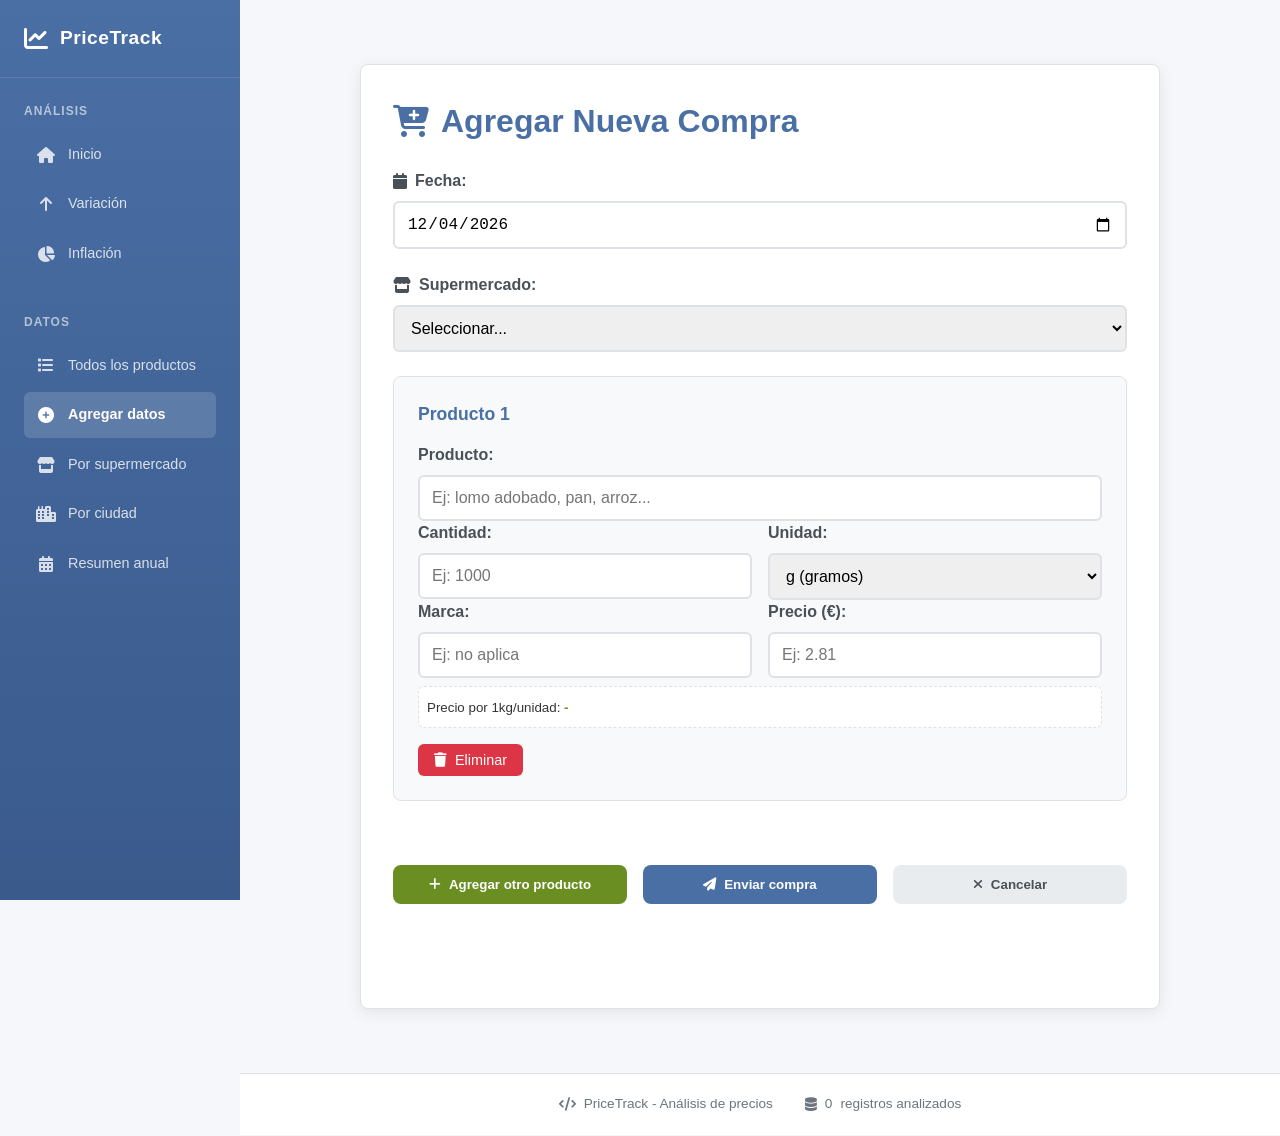
<file: agregar.html>
<!DOCTYPE html>
<html lang="es">
<head>
    <meta charset="UTF-8">
    <meta name="viewport" content="width=device-width, initial-scale=1.0">
    <title>Agregar Compra - Análisis de Precios</title>
    <link rel="stylesheet" href="style.css">
    <link rel="stylesheet" href="https://cdnjs.cloudflare.com/ajax/libs/font-awesome/6.4.0/css/all.min.css">
</head>
<body>
    <!-- Navegación lateral -->
    <nav class="sidebar" id="sidebar">
        <div class="logo">
            <i class="fas fa-chart-line"></i>
            <span>PriceTrack</span>
        </div>
        
        <div class="nav-section">
            <h3>ANÁLISIS</h3>
            <a href="index.html" class="nav-link">
                <i class="fas fa-home"></i>
                <span>Inicio</span>
            </a>
            <a href="index.html" class="nav-link" data-action="variation-analysis">
                <i class="fas fa-arrow-up"></i>
                <span>Variación</span>
            </a>
            <a href="index.html" class="nav-link" data-action="inflation-analysis">
                <i class="fas fa-chart-pie"></i>
                <span>Inflación</span>
            </a>
        </div>
        
        <div class="nav-section">
            <h3>DATOS</h3>
            <a href="index.html" class="nav-link" data-action="all-products">
                <i class="fas fa-list"></i>
                <span>Todos los productos</span>
            </a>
            <a href="agregar.html" class="nav-link active">
                <i class="fas fa-plus-circle"></i>
                <span>Agregar datos</span>
            </a>
            <a href="index.html" class="nav-link" data-action="by-supermarket">
                <i class="fas fa-store"></i>
                <span>Por supermercado</span>
            </a>
            <a href="index.html" class="nav-link" data-action="by-city">
                <i class="fas fa-city"></i>
                <span>Por ciudad</span>
            </a>
            <a href="index.html" class="nav-link" data-action="by-date">
                <i class="fas fa-calendar-alt"></i>
                <span>Resumen anual</span>
            </a>
        </div>
    </nav>

    <!-- Contenido principal -->
    <main class="main-content" id="main-content">
        <div class="container">
            <h1><i class="fas fa-cart-plus"></i> Agregar Nueva Compra</h1>
            
            <form id="compra-form">
                <!-- Fecha -->
                <div class="form-group">
                    <label for="fecha"><i class="fas fa-calendar"></i> Fecha:</label>
                    <input type="date" id="fecha" required>
                </div>
                
                <!-- Supermercado -->
                <div class="form-group">
                    <label for="supermercado"><i class="fas fa-store"></i> Supermercado:</label>
                    <select id="supermercado" required>
                        <option value="">Seleccionar...</option>
                    </select>
                    <input type="text" id="nuevo-super" placeholder="Otro supermercado..." style="display: none;">
                </div>
                
                <!-- Productos dinámicos -->
                <div id="productos-container">
                    <div class="producto-item">
                        <h3>Producto 1</h3>
                        
                        <!-- Nombre del producto -->
                        <div class="form-group">
                            <label for="producto-1">Producto:</label>
                            <input type="text" id="producto-1" class="producto-input" 
                                   placeholder="Ej: lomo adobado, pan, arroz...">
                            <div class="sugerencias" id="sugerencias-1"></div>
                        </div>
                        
                        <!-- Cantidad y unidad -->
                        <div class="form-row">
                            <div class="form-group">
                                <label for="cantidad-1">Cantidad:</label>
                                <input type="number" id="cantidad-1" step="0.01" placeholder="Ej: 1000">
                            </div>
                            <div class="form-group">
                                <label for="unidad-1">Unidad:</label>
                                <select id="unidad-1">
                                    <option value="g">g (gramos)</option>
                                    <option value="ud">ud (unidades)</option>
                                </select>
                            </div>
                        </div>
                        
                        <!-- Marca y precio -->
                        <div class="form-row">
                            <div class="form-group">
                                <label for="marca-1">Marca:</label>
                                <input type="text" id="marca-1" placeholder="Ej: no aplica">
                            </div>
                            <div class="form-group">
                                <label for="precio-1">Precio (€):</label>
                                <input type="number" id="precio-1" step="0.01" placeholder="Ej: 2.81">
                            </div>
                        </div>
                        
                        <!-- Precio calculado -->
                        <div class="precio-calculado" id="precio-calc-1">
                            <small>Precio por 1kg/unidad: <span>-</span></small>
                        </div>
                        
                        <button type="button" class="btn-eliminar" onclick="eliminarProducto(this)">
                            <i class="fas fa-trash"></i> Eliminar
                        </button>
                    </div>
                </div>
                
                <!-- Botones -->
                <div class="form-buttons">
                    <button type="button" class="btn-secondary" onclick="agregarProducto()">
                        <i class="fas fa-plus"></i> Agregar otro producto
                    </button>
                    
                    <button type="submit" class="btn-primary">
                        <i class="fas fa-paper-plane"></i> Enviar compra
                    </button>
                    
                    <button type="button" class="btn-cancel" onclick="window.location.href='index.html'">
                        <i class="fas fa-times"></i> Cancelar
                    </button>
                </div>
                
                <!-- Mensajes -->
                <div id="mensaje" class="mensaje"></div>
            </form>
        </div>
    </main>

    <!-- Footer simplificado -->
    <footer class="footer">
        <div class="footer-content">
            <p><i class="fas fa-code"></i> PriceTrack - Análisis de precios</p>
            <p><i class="fas fa-database"></i> <span id="footer-total-data">0</span> registros analizados</p>
        </div>
    </footer>
    
    <script src="agregar.js"></script>
</body>
</html>
</file>
<file: style.css>
/* ============================================
   RESET Y VARIABLES GLOBALES
   ============================================ */
* {
    margin: 0;
    padding: 0;
    box-sizing: border-box;
}

:root {
    --primary-color: #4a6fa5;
    --secondary-color: #6b8e23;
    --accent-color: #8b4513;
    --light-color: #f8f9fa;
    --medium-color: #e9ecef;
    --dark-color: #495057;
    --text-color: #333;
    --text-light: #6c757d;
    --border-color: #dee2e6;
    --shadow: 0 2px 8px rgba(0, 0, 0, 0.05);
    --shadow-lg: 0 4px 16px rgba(0, 0, 0, 0.08);
    --border-radius: 8px;
    --border-radius-sm: 6px;
    --transition: all 0.2s ease;
}

body {
    font-family: -apple-system, BlinkMacSystemFont, 'Segoe UI', Roboto, 'Helvetica Neue', Arial, sans-serif;
    background-color: #f5f7fa;
    color: var(--text-color);
    line-height: 1.5;
    -webkit-font-smoothing: antialiased;
    -moz-osx-font-smoothing: grayscale;
    min-height: 100vh;
    overflow-x: hidden;
}

/* ============================================
   BARRA LATERAL
   ============================================ */
.sidebar {
    width: 240px;
    background: linear-gradient(180deg, var(--primary-color) 0%, #3a5a8c 100%);
    color: white;
    display: flex;
    flex-direction: column;
    padding: 1.5rem 0;
    flex-shrink: 0;
    position: fixed;
    height: 100vh;
    overflow-y: auto;
    z-index: 999;
    left: 0;
    top: 0;
}

.logo {
    display: flex;
    align-items: center;
    gap: 0.75rem;
    padding: 0 1.5rem 1.5rem;
    border-bottom: 1px solid rgba(255, 255, 255, 0.1);
    margin-bottom: 1.5rem;
    position: relative;
}

.logo i {
    font-size: 1.5rem;
    color: white;
}

.logo span {
    font-size: 1.2rem;
    font-weight: 600;
    letter-spacing: 0.5px;
    flex: 1;
}

.nav-section {
    padding: 0 1.5rem;
    margin-bottom: 2rem;
}

.nav-section h3 {
    font-size: 0.75rem;
    text-transform: uppercase;
    letter-spacing: 1px;
    color: rgba(255, 255, 255, 0.6);
    margin-bottom: 0.75rem;
    font-weight: 600;
}

.nav-link {
    display: flex;
    align-items: center;
    gap: 0.75rem;
    padding: 0.75rem;
    color: rgba(255, 255, 255, 0.8);
    text-decoration: none;
    border-radius: var(--border-radius-sm);
    margin-bottom: 0.25rem;
    transition: var(--transition);
    font-weight: 500;
}

.nav-link:hover {
    background: rgba(255, 255, 255, 0.1);
    color: white;
    transform: translateX(3px);
}

.nav-link.active {
    background: rgba(255, 255, 255, 0.15);
    color: white;
    font-weight: 600;
}

.nav-link i {
    width: 20px;
    text-align: center;
    font-size: 1rem;
}

.nav-link span {
    font-size: 0.9rem;
}

.nav-footer {
    margin-top: auto;
    padding: 1.5rem;
    border-top: 1px solid rgba(255, 255, 255, 0.1);
}

.update-info {
    display: flex;
    align-items: center;
    gap: 0.75rem;
    font-size: 0.85rem;
}

.update-info i {
    color: rgba(255, 255, 255, 0.7);
    font-size: 0.9rem;
}

.update-info div {
    display: flex;
    flex-direction: column;
}

.update-info small {
    font-size: 0.75rem;
    color: rgba(255, 255, 255, 0.6);
}

.update-info span {
    color: white;
    font-weight: 500;
}

/* ============================================
   CONTENIDO PRINCIPAL
   ============================================ */
.main-content {
    flex: 1;
    padding: 2rem;
    overflow-y: auto;
    min-height: 100vh;
    margin-left: 240px;
    transition: margin-left 0.3s ease;
    width: calc(100% - 240px);
    box-sizing: border-box;
}

/* ============================================
   PANTALLAS
   ============================================ */
.screen {
    display: none;
    opacity: 0;
    transform: translateY(10px);
    transition: opacity 0.3s ease, transform 0.3s ease;
    width: 100%;
    max-width: 100%;
    box-sizing: border-box;
}

.screen.active {
    display: block;
    opacity: 1;
    transform: translateY(0);
}

/* ============================================
   HERO / BÚSQUEDA PRINCIPAL
   ============================================ */
.hero-section {
    text-align: center;
    margin-bottom: 2.5rem;
    padding: 2rem;
    background: linear-gradient(135deg, rgba(74, 111, 165, 0.05) 0%, rgba(107, 142, 35, 0.05) 100%);
    border-radius: var(--border-radius);
    max-width: 100%;
    box-sizing: border-box;
}

.hero-section h1 {
    font-size: 2.2rem;
    color: var(--primary-color);
    margin-bottom: 0.5rem;
    font-weight: 600;
}

.subtitle {
    font-size: 1rem;
    color: var(--text-light);
    margin-bottom: 2rem;
    max-width: 600px;
    margin-left: auto;
    margin-right: auto;
}

.search-hero {
    max-width: 700px;
    margin: 0 auto;
}

.search-container {
    position: relative;
    margin-bottom: 1rem;
}

.search-box {
    display: flex;
    gap: 0.75rem;
    margin-bottom: 0.5rem;
}

#product-search {
    flex: 1;
    padding: 1rem 1.25rem;
    border: 2px solid var(--border-color);
    border-radius: var(--border-radius);
    font-size: 1rem;
    transition: var(--transition);
    background: white;
    color: var(--text-color);
    max-width: 100%;
    box-sizing: border-box;
}

#product-search:focus {
    outline: none;
    border-color: var(--primary-color);
    box-shadow: 0 0 0 3px rgba(74, 111, 165, 0.1);
}

.search-button {
    background: var(--primary-color);
    color: white;
    border: none;
    padding: 1rem 1.75rem;
    border-radius: var(--border-radius);
    cursor: pointer;
    transition: var(--transition);
    display: flex;
    align-items: center;
    gap: 0.5rem;
    font-size: 0.95rem;
    font-weight: 600;
    white-space: nowrap;
}

.search-button:hover {
    background: #3a5a8c;
    transform: scale(1.02);
}

/* SUGERENCIAS DE BÚSQUEDA */
.suggestions {
    background: white;
    border: 1px solid var(--border-color);
    border-radius: var(--border-radius-sm);
    max-height: 250px;
    overflow-y: auto;
    box-shadow: var(--shadow-lg);
    position: absolute;
    width: 100%;
    z-index: 100;
    margin-top: 0.2rem;
    display: none;
}

.suggestion-item {
    padding: 0.7rem 1rem;
    border-bottom: 1px solid var(--light-color);
    cursor: pointer;
    transition: var(--transition);
    font-size: 0.9rem;
    text-align: left;
    color: var(--text-color);
    display: flex;
    align-items: center;
    gap: 0.5rem;
}

.suggestion-item:hover {
    background: var(--primary-color);
    color: white;
}

.suggestion-item:last-child {
    border-bottom: none;
}

.suggestion-item i {
    font-size: 0.8rem;
    opacity: 0.7;
}

.suggestion-item:hover i {
    opacity: 1;
}

.search-hint {
    font-size: 0.85rem;
    color: var(--text-light);
    margin-top: 0.5rem;
    display: flex;
    align-items: center;
    justify-content: center;
    gap: 0.4rem;
}

/* ============================================
   BOTONES DE ESTADÍSTICAS
   ============================================ */
.stats-buttons {
    display: grid;
    grid-template-columns: repeat(auto-fit, minmax(240px, 1fr));
    gap: 1.25rem;
    margin-bottom: 2.5rem;
    width: 100%;
    max-width: 100%;
    box-sizing: border-box;
}

.stat-btn {
    background: white;
    border: 1px solid var(--border-color);
    border-radius: var(--border-radius);
    padding: 1.25rem;
    cursor: pointer;
    transition: var(--transition);
    text-align: left;
    display: flex;
    align-items: center;
    gap: 1rem;
    box-shadow: var(--shadow);
    border-left: 4px solid var(--primary-color);
    width: 100%;
    box-sizing: border-box;
}

.stat-btn:hover {
    transform: translateY(-3px);
    box-shadow: var(--shadow-lg);
    border-color: var(--primary-color);
    border-left-color: var(--secondary-color);
}

.stat-btn-icon {
    width: 50px;
    height: 50px;
    border-radius: 50%;
    background: linear-gradient(135deg, rgba(74, 111, 165, 0.1) 0%, rgba(107, 142, 35, 0.1) 100%);
    display: flex;
    align-items: center;
    justify-content: center;
    flex-shrink: 0;
}

.stat-btn-icon i {
    font-size: 1.25rem;
    color: var(--primary-color);
}

.stat-btn-content h3 {
    font-size: 0.85rem;
    color: var(--text-light);
    margin-bottom: 0.25rem;
    font-weight: 600;
    text-transform: uppercase;
    letter-spacing: 0.5px;
}

.stat-btn-content p {
    font-size: 1.4rem;
    font-weight: 700;
    color: var(--primary-color);
    margin-bottom: 0.25rem;
}

.stat-btn-content small {
    font-size: 0.8rem;
    color: var(--text-light);
}

/* ============================================
   ACCIONES RÁPIDAS - MEJORADO
   ============================================ */
.quick-actions {
    margin-bottom: 2.5rem;
    width: 100%;
    max-width: 100%;
    box-sizing: border-box;
}

.quick-actions h2 {
    font-size: 1.25rem;
    color: var(--dark-color);
    margin-bottom: 1.25rem;
    display: flex;
    align-items: center;
    gap: 0.5rem;
}

.actions-grid {
    display: grid;
    grid-template-columns: repeat(auto-fit, minmax(280px, 1fr));
    gap: 1.25rem;
    width: 100%;
    max-width: 100%;
    box-sizing: border-box;
}

.action-card {
    background: white;
    border: 1px solid var(--border-color);
    border-radius: var(--border-radius);
    padding: 1.25rem;
    cursor: pointer;
    transition: var(--transition);
    text-align: left;
    box-shadow: var(--shadow);
    display: flex;
    align-items: center;
    gap: 1rem;
    position: relative;
    width: 100%;
    box-sizing: border-box;
    min-height: 90px;
}

.action-card:hover {
    transform: translateY(-3px);
    box-shadow: var(--shadow-lg);
    border-color: var(--secondary-color);
}

.action-icon {
    width: 50px;
    height: 50px;
    border-radius: 50%;
    display: flex;
    align-items: center;
    justify-content: center;
    flex-shrink: 0;
}

/* Color específico para Agregar Datos */
.action-card[href="agregar.html"] .action-icon {
    background: linear-gradient(135deg, rgba(139, 69, 19, 0.1) 0%, rgba(139, 69, 19, 0.2) 100%);
}

.action-card[href="agregar.html"] .action-icon i {
    color: var(--accent-color);
}

/* Colores para las otras tarjetas */
.action-card:not([href]) .action-icon {
    background: linear-gradient(135deg, rgba(74, 111, 165, 0.1) 0%, rgba(74, 111, 165, 0.2) 100%);
}

.action-card:not([href]) .action-icon i {
    color: var(--primary-color);
}

.action-card[data-action="inflation-analysis"] .action-icon {
    background: linear-gradient(135deg, rgba(107, 142, 35, 0.1) 0%, rgba(107, 142, 35, 0.2) 100%);
}

.action-card[data-action="inflation-analysis"] .action-icon i {
    color: var(--secondary-color);
}

.action-icon i {
    font-size: 1.3rem;
}

.action-content {
    flex: 1;
    min-width: 0;
}

.action-content h4 {
    font-size: 1.1rem;
    font-weight: 600;
    color: var(--dark-color);
    margin-bottom: 0.3rem;
    word-wrap: break-word;
}

.action-content p {
    font-size: 0.85rem;
    color: var(--text-light);
    margin: 0;
    word-wrap: break-word;
    line-height: 1.3;
}

.action-arrow {
    color: var(--text-light);
    font-size: 0.9rem;
    transition: var(--transition);
    flex-shrink: 0;
}

.action-card:hover .action-arrow {
    color: var(--primary-color);
    transform: translateX(3px);
}

/* ============================================
   INFO DE DATOS
   ============================================ */
.data-info {
    background: white;
    padding: 1.5rem;
    border-radius: var(--border-radius);
    border-left: 4px solid var(--primary-color);
    box-shadow: var(--shadow);
    width: 100%;
    max-width: 100%;
    box-sizing: border-box;
}

.info-card {
    display: flex;
    align-items: center;
    gap: 1rem;
}

.info-icon {
    font-size: 1.5rem;
    color: var(--primary-color);
}

.info-card h3 {
    font-size: 1rem;
    color: var(--dark-color);
    margin-bottom: 0.25rem;
    font-weight: 600;
}

.info-card p {
    font-size: 0.9rem;
    color: var(--text-light);
    margin: 0;
}

.info-card span {
    font-weight: 700;
    color: var(--primary-color);
}

/* ============================================
   PANTALLAS ESPECÍFICAS
   ============================================ */
.screen-header {
    display: flex;
    align-items: center;
    gap: 1rem;
    margin-bottom: 1rem;
    padding-bottom: 1rem;
    border-bottom: 1px solid var(--border-color);
    width: 100%;
    max-width: 100%;
    box-sizing: border-box;
    flex-wrap: wrap;
}

.back-btn {
    background: var(--medium-color);
    border: none;
    padding: 0.75rem 1.25rem;
    border-radius: var(--border-radius-sm);
    cursor: pointer;
    display: flex;
    align-items: center;
    gap: 0.5rem;
    transition: var(--transition);
    font-weight: 500;
    color: var(--dark-color);
    font-size: 0.9rem;
    flex-shrink: 0;
}

.back-btn:hover {
    background: var(--primary-color);
    color: white;
}

.screen-title {
    flex: 1;
    min-width: 0;
}

.screen-title h2 {
    color: var(--dark-color);
    font-size: 1.5rem;
    margin: 0 0 0.25rem 0;
    word-wrap: break-word;
}

.screen-subtitle {
    font-size: 0.9rem;
    color: var(--text-light);
    word-wrap: break-word;
}

/* ============================================
   CONTROLES COMPACTOS DENTRO DEL GRÁFICO - NUEVO
   ============================================ */
.chart-controls-container {
    margin-top: 1rem;
    padding: 1rem;
    background: var(--light-color);
    border-radius: var(--border-radius-sm);
    border: 1px solid var(--border-color);
    width: 100%;
    max-width: 100%;
    box-sizing: border-box;
}

.product-controls-compact {
    display: flex;
    gap: 0.75rem;
    align-items: center;
    margin-bottom: 0.75rem;
    width: 100%;
    max-width: 100%;
    box-sizing: border-box;
    flex-wrap: wrap;
}

.product-search-compact {
    position: relative;
    flex: 1;
    min-width: 250px;
    max-width: 400px;
}

.product-search-compact input {
    width: 100%;
    padding: 0.6rem 1rem;
    border: 2px solid var(--border-color);
    border-radius: var(--border-radius-sm);
    font-size: 0.9rem;
    box-sizing: border-box;
    transition: var(--transition);
}

.product-search-compact input:focus {
    outline: none;
    border-color: var(--primary-color);
    box-shadow: 0 0 0 3px rgba(74, 111, 165, 0.1);
}

.clear-compact-btn {
    background: white;
    border: 2px solid var(--border-color);
    border-radius: var(--border-radius-sm);
    padding: 0.6rem 1rem;
    color: var(--dark-color);
    cursor: pointer;
    display: flex;
    align-items: center;
    gap: 0.5rem;
    transition: var(--transition);
    font-weight: 500;
    font-size: 0.9rem;
    white-space: nowrap;
    box-sizing: border-box;
    flex-shrink: 0;
}

.clear-compact-btn:hover {
    background: var(--medium-color);
    border-color: var(--text-light);
    color: #dc3545;
}

.clear-compact-btn:hover i {
    color: #dc3545;
}

/* PRODUCTOS SELECCIONADOS COMPACTOS */
.selected-products-compact {
    display: flex;
    flex-wrap: wrap;
    gap: 0.5rem;
    align-items: center;
    padding: 0.75rem;
    background: white;
    border-radius: var(--border-radius);
    border: 1px solid var(--border-color);
    min-height: auto;
    box-shadow: var(--shadow);
    width: 100%;
    max-width: 100%;
    box-sizing: border-box;
}

/* Badge de producto compacto */
.product-badge-compact {
    background: white;
    border: 1px solid var(--border-color);
    border-radius: 16px;
    padding: 0.3rem 0.8rem;
    display: flex;
    align-items: center;
    gap: 0.4rem;
    font-size: 0.85rem;
    font-weight: 500;
    white-space: nowrap;
    height: 32px;
    color: var(--text-color); /* Color del texto */
}

.product-badge-compact span {
    max-width: 180px;
    overflow: hidden;
    text-overflow: ellipsis;
}

.product-badge-compact button {
    background: none;
    border: none;
    color: #dc3545; /* X ROJA */
    cursor: pointer;
    padding: 0.2rem;
    border-radius: 50%;
    width: 20px;
    height: 20px;
    display: flex;
    align-items: center;
    justify-content: center;
    font-size: 0.8rem;
    flex-shrink: 0;
    transition: var(--transition);
}

.product-badge-compact button:hover {
    background: rgba(220, 53, 69, 0.1); /* Fondo rojo claro al pasar el ratón */
}

/* Mensaje cuando no hay productos */
.selected-products-compact .no-products-message {
    color: var(--text-light);
    font-size: 0.9rem;
    font-style: italic;
    padding: 0.5rem 0;
    width: 100%;
    text-align: center;
}

/* ============================================
   BOTONES DE VARIACIÓN MEJORADOS
   ============================================ */
.variation-buttons {
    display: grid;
    grid-template-columns: repeat(auto-fit, minmax(280px, 1fr));
    gap: 1.25rem;
    margin-bottom: 2rem;
    width: 100%;
    max-width: 100%;
    box-sizing: border-box;
}

.variation-btn {
    background: white;
    border: 2px solid transparent;
    border-radius: var(--border-radius);
    padding: 1.25rem;
    cursor: pointer;
    transition: var(--transition);
    text-align: left;
    box-shadow: var(--shadow);
    display: flex;
    align-items: center;
    gap: 1rem;
    position: relative;
    overflow: hidden;
    width: 100%;
    box-sizing: border-box;
    min-height: 90px;
}

.variation-btn:hover {
    transform: translateY(-3px);
    box-shadow: var(--shadow-lg);
}

.increase-btn {
    border-color: rgba(107, 142, 35, 0.3);
}

.increase-btn:hover {
    border-color: var(--secondary-color);
    background: rgba(107, 142, 35, 0.05);
}

.decrease-btn {
    border-color: rgba(220, 53, 69, 0.3);
}

.decrease-btn:hover {
    border-color: #dc3545;
    background: rgba(220, 53, 69, 0.05);
}

.variation-btn-icon {
    width: 50px;
    height: 50px;
    border-radius: 50%;
    display: flex;
    align-items: center;
    justify-content: center;
    flex-shrink: 0;
    font-size: 1.2rem;
}

.increase-btn .variation-btn-icon {
    background: rgba(107, 142, 35, 0.1);
    color: var(--secondary-color);
}

.decrease-btn .variation-btn-icon {
    background: rgba(220, 53, 69, 0.1);
    color: #dc3545;
}

.variation-btn-content {
    flex: 1;
    min-width: 0;
}

.variation-btn-content h4 {
    font-size: 1.1rem;
    font-weight: 600;
    margin-bottom: 0.3rem;
}

.increase-btn h4 {
    color: var(--secondary-color);
}

.decrease-btn h4 {
    color: #dc3545;
}

.variation-btn-content p {
    font-size: 0.85rem;
    color: var(--text-light);
    margin: 0;
    line-height: 1.3;
}

.variation-btn-arrow {
    color: var(--text-light);
    font-size: 0.9rem;
    transition: var(--transition);
    flex-shrink: 0;
}

.variation-btn:hover .variation-btn-arrow {
    color: var(--primary-color);
    transform: translateX(3px);
}

/* ============================================
   FILTROS MEJORADOS
   ============================================ */
.filter-section {
    background: white;
    padding: 1.5rem;
    border-radius: var(--border-radius);
    box-shadow: var(--shadow);
    width: 100%;
    max-width: 100%;
    box-sizing: border-box;
}

.filter-options {
    display: grid;
    grid-template-columns: repeat(auto-fill, minmax(200px, 1fr));
    gap: 0.8rem;
    margin-bottom: 1.5rem;
    width: 100%;
    max-width: 100%;
    box-sizing: border-box;
}

.filter-option {
    background: white;
    border: 2px solid var(--border-color);
    padding: 1rem;
    border-radius: var(--border-radius);
    cursor: pointer;
    transition: var(--transition);
    font-weight: 500;
    text-align: left;
    color: var(--dark-color);
    font-size: 0.95rem;
    display: flex;
    align-items: center;
    gap: 0.75rem;
    width: 100%;
    box-sizing: border-box;
}

.filter-option:hover {
    border-color: var(--primary-color);
    background: rgba(74, 111, 165, 0.05);
    transform: translateY(-2px);
}

.filter-option i {
    color: var(--primary-color);
    font-size: 1rem;
}

.filter-results {
    background: var(--light-color);
    padding: 1.5rem;
    border-radius: var(--border-radius);
    width: 100%;
    max-width: 100%;
    box-sizing: border-box;
}

.filter-stats {
    display: grid;
    grid-template-columns: repeat(auto-fit, minmax(120px, 1fr));
    gap: 1rem;
    margin: 1rem 0;
    padding: 1rem;
    background: white;
    border-radius: var(--border-radius-sm);
    border: 1px solid var(--border-color);
    width: 100%;
    max-width: 100%;
    box-sizing: border-box;
}

.filter-stats div {
    text-align: center;
}

.filter-stats small {
    display: block;
    color: var(--text-light);
    font-size: 0.8rem;
    margin-bottom: 0.3rem;
    font-weight: 500;
}

.filter-stats p {
    font-weight: 700;
    color: var(--primary-color);
    font-size: 1.2rem;
    margin: 0;
}

.filter-products {
    margin-top: 1.5rem;
    width: 100%;
    max-width: 100%;
    box-sizing: border-box;
}

.filter-product-item {
    display: flex;
    justify-content: space-between;
    align-items: center;
    padding: 0.8rem;
    border-bottom: 1px solid var(--border-color);
    transition: var(--transition);
    width: 100%;
    max-width: 100%;
    box-sizing: border-box;
}

.filter-product-item:hover {
    background: white;
}

.filter-product-item:last-child {
    border-bottom: none;
}

/* ============================================
   PRODUCTOS LISTA
   ============================================ */
.products-list-container {
    background: white;
    padding: 1.5rem;
    border-radius: var(--border-radius);
    box-shadow: var(--shadow);
    width: 100%;
    max-width: 100%;
    box-sizing: border-box;
}

.products-stats {
    display: grid;
    grid-template-columns: repeat(auto-fit, minmax(150px, 1fr));
    gap: 1rem;
    margin-bottom: 1.5rem;
    padding: 1rem;
    background: var(--light-color);
    border-radius: var(--border-radius-sm);
    width: 100%;
    max-width: 100%;
    box-sizing: border-box;
}

.stat-item {
    text-align: center;
}

.stat-item small {
    display: block;
    color: var(--text-light);
    font-size: 0.85rem;
    margin-bottom: 0.25rem;
}

.stat-item p {
    font-size: 1.5rem;
    font-weight: 700;
    color: var(--primary-color);
    margin: 0;
}

.products-search-box {
    position: relative;
    margin-bottom: 1.5rem;
    width: 100%;
    max-width: 100%;
    box-sizing: border-box;
}

#products-filter {
    width: 100%;
    padding: 0.9rem 3rem 0.9rem 1rem;
    border: 2px solid var(--border-color);
    border-radius: var(--border-radius);
    font-size: 0.95rem;
    transition: var(--transition);
    box-sizing: border-box;
    max-width: 100%;
}

#products-filter:focus {
    outline: none;
    border-color: var(--primary-color);
    box-shadow: 0 0 0 3px rgba(74, 111, 165, 0.1);
}

.clear-btn {
    position: absolute;
    right: 0.75rem;
    top: 50%;
    transform: translateY(-50%);
    background: none;
    border: none;
    color: var(--text-light);
    cursor: pointer;
    padding: 0.25rem;
    border-radius: 4px;
    transition: var(--transition);
}

.clear-btn:hover {
    color: var(--dark-color);
    background: var(--medium-color);
}

.products-grid {
    display: grid;
    grid-template-columns: repeat(auto-fill, minmax(220px, 1fr));
    gap: 1rem;
    max-height: 500px;
    overflow-y: auto;
    padding: 0.5rem;
    width: 100%;
    max-width: 100%;
    box-sizing: border-box;
}

.product-item {
    background: white;
    border: 1px solid var(--border-color);
    border-radius: var(--border-radius-sm);
    padding: 1rem;
    cursor: pointer;
    transition: var(--transition);
    text-align: center;
    box-sizing: border-box;
}

.product-item:hover {
    border-color: var(--primary-color);
    transform: translateY(-2px);
    box-shadow: var(--shadow);
}

.product-item p {
    font-weight: 500;
    color: var(--dark-color);
    margin: 0;
    font-size: 0.95rem;
    word-wrap: break-word;
}

/* ============================================
   RESUMEN ANUAL
   ============================================ */
.date-summary {
    display: grid;
    grid-template-columns: 1fr 2fr;
    gap: 2rem;
    width: 100%;
    max-width: 100%;
    box-sizing: border-box;
}

.year-cards {
    display: flex;
    flex-direction: column;
    gap: 1rem;
    width: 100%;
    max-width: 100%;
    box-sizing: border-box;
}

.year-card {
    background: white;
    border: 1px solid var(--border-color);
    border-radius: var(--border-radius);
    padding: 1.25rem;
    box-shadow: var(--shadow);
    border-left: 4px solid var(--primary-color);
    width: 100%;
    box-sizing: border-box;
}

.year-card h3 {
    color: var(--primary-color);
    margin-bottom: 0.75rem;
    font-size: 1.1rem;
}

.year-stats {
    display: grid;
    grid-template-columns: repeat(2, 1fr);
    gap: 0.75rem;
    width: 100%;
    box-sizing: border-box;
}

.year-stat {
    text-align: center;
    padding: 0.5rem;
    background: var(--light-color);
    border-radius: var(--border-radius-sm);
    box-sizing: border-box;
}

.year-stat small {
    display: block;
    color: var(--text-light);
    font-size: 0.8rem;
    margin-bottom: 0.25rem;
}

.year-stat p {
    font-weight: 600;
    color: var(--dark-color);
    margin: 0;
    font-size: 0.95rem;
}

.records-chart {
    background: white;
    border: 1px solid var(--border-color);
    border-radius: var(--border-radius);
    padding: 1.5rem;
    box-shadow: var(--shadow);
    width: 100%;
    max-width: 100%;
    box-sizing: border-box;
}

.records-chart h3 {
    color: var(--dark-color);
    margin-bottom: 1rem;
    font-size: 1.1rem;
    display: flex;
    align-items: center;
    gap: 0.5rem;
}

#records-chart {
    width: 100% !important;
    height: 300px !important;
    max-width: 100%;
}

/* ============================================
   COMPONENTES COMPARTIDOS
   ============================================ */
.chart-container {
    background: white;
    padding: 1.5rem;
    border-radius: var(--border-radius);
    margin-bottom: 1.5rem;
    box-shadow: var(--shadow);
    border: 1px solid var(--border-color);
    width: 100%;
    max-width: 100%;
    box-sizing: border-box;
}

.details-section {
    background: white;
    padding: 1.5rem;
    border-radius: var(--border-radius);
    margin-bottom: 1.5rem;
    box-shadow: var(--shadow);
    border: 1px solid var(--border-color);
    width: 100%;
    max-width: 100%;
    box-sizing: border-box;
}

.inflation-controls {
    background: white;
    padding: 1.5rem;
    border-radius: var(--border-radius);
    margin-bottom: 1.5rem;
    box-shadow: var(--shadow);
    border: 1px solid var(--border-color);
    width: 100%;
    max-width: 100%;
    box-sizing: border-box;
}

.top-list {
    background: white;
    border-radius: var(--border-radius);
    overflow: hidden;
    border: 1px solid var(--border-color);
    width: 100%;
    max-width: 100%;
    box-sizing: border-box;
}

/* Ajusto colores para consistencia */
.positive { color: var(--secondary-color) !important; }
.negative { color: #dc3545 !important; }

/* ============================================
   FILTROS DE GRÁFICO MEJORADOS
   ============================================ */
.chart-filters {
    display: flex;
    flex-direction: column;
    gap: 1rem;
    background: var(--light-color);
    padding: 1rem;
    border-radius: var(--border-radius-sm);
    border: 1px solid var(--border-color);
    margin-bottom: 1rem;
    width: 100%;
    max-width: 100%;
    box-sizing: border-box;
}

.filters-row {
    display: grid;
    grid-template-columns: repeat(auto-fit, minmax(180px, 1fr));
    gap: 1rem;
    width: 100%;
    max-width: 100%;
    box-sizing: border-box;
}

.filter-group {
    display: flex;
    flex-direction: column;
    gap: 0.5rem;
    width: 100%;
    max-width: 100%;
    box-sizing: border-box;
}

.filter-group label {
    font-weight: 600;
    color: var(--dark-color);
    font-size: 0.85rem;
    display: flex;
    align-items: center;
    gap: 0.5rem;
}

.city-select, .supermarket-select, .brand-select, .price-type-select {
    padding: 0.6rem 0.8rem;
    border: 2px solid var(--border-color);
    border-radius: var(--border-radius-sm);
    background: white;
    font-size: 0.9rem;
    cursor: pointer;
    transition: var(--transition);
    color: var(--dark-color);
    font-weight: 500;
    width: 100%;
    box-sizing: border-box;
    max-width: 100%;
}

.city-select:focus, .supermarket-select:focus, .brand-select:focus, .price-type-select:focus {
    outline: none;
    border-color: var(--primary-color);
    box-shadow: 0 0 0 3px rgba(74, 111, 165, 0.1);
}

.filters-actions {
    display: flex;
    gap: 0.75rem;
    margin-top: 0.5rem;
    width: 100%;
    max-width: 100%;
    box-sizing: border-box;
}

.reset-btn {
    padding: 0.6rem 1.25rem;
    border: 2px solid var(--border-color);
    border-radius: var(--border-radius-sm);
    color: var(--dark-color);
    cursor: pointer;
    display: flex;
    align-items: center;
    gap: 0.5rem;
    transition: var(--transition);
    font-weight: 500;
    font-size: 0.9rem;
    white-space: nowrap;
    box-sizing: border-box;
}

.reset-btn:hover {
    background: var(--medium-color);
    border-color: var(--text-light);
}

/* ============================================
   INFLACIÓN MEJORADA
   ============================================ */
.inflation-filters {
    display: grid;
    grid-template-columns: repeat(auto-fit, minmax(250px, 1fr));
    gap: 1.5rem;
    margin-bottom: 1.5rem;
    width: 100%;
    max-width: 100%;
    box-sizing: border-box;
}

.filter-select-group {
    display: flex;
    flex-direction: column;
    gap: 0.5rem;
    width: 100%;
    max-width: 100%;
    box-sizing: border-box;
}

.filter-select-group label {
    font-weight: 600;
    color: var(--dark-color);
    font-size: 0.9rem;
    display: flex;
    align-items: center;
    gap: 0.5rem;
}

.filter-select {
    padding: 0.75rem;
    border: 2px solid var(--border-color);
    border-radius: var(--border-radius-sm);
    background: white;
    font-size: 0.95rem;
    cursor: pointer;
    transition: var(--transition);
    color: var(--dark-color);
    font-weight: 500;
    width: 100%;
    max-width: 100%;
    box-sizing: border-box;
}

.filter-select:focus {
    outline: none;
    border-color: var(--primary-color);
    box-shadow: 0 0 0 3px rgba(74, 111, 165, 0.1);
}

/* ============================================
   TABS
   ============================================ */
.tabs {
    display: flex;
    background: var(--light-color);
    border-radius: var(--border-radius-sm);
    overflow: hidden;
    margin-bottom: 1rem;
    border: 1px solid var(--border-color);
    width: 100%;
    max-width: 100%;
    box-sizing: border-box;
}

.tab-btn {
    flex: 1;
    padding: 0.8rem;
    border: none;
    background: transparent;
    cursor: pointer;
    font-weight: 600;
    transition: var(--transition);
    font-size: 0.9rem;
    color: var(--text-light);
    display: flex;
    align-items: center;
    justify-content: center;
    gap: 0.5rem;
    box-sizing: border-box;
}

.tab-btn.active {
    background: var(--primary-color);
    color: white;
}

.tab-btn:not(.active):hover {
    background: var(--medium-color);
    color: var(--dark-color);
}

/* ============================================
   LISTA TOP
   ============================================ */
.top-lists-container {
    width: 100%;
    max-width: 100%;
    box-sizing: border-box;
}

.top-item {
    display: flex;
    align-items: center;
    padding: 1rem;
    border-bottom: 1px solid var(--border-color);
    transition: var(--transition);
    background: white;
    width: 100%;
    max-width: 100%;
    box-sizing: border-box;
}

.top-item:hover {
    background: var(--light-color);
}

.top-rank {
    width: 36px;
    height: 36px;
    background: var(--primary-color);
    color: white;
    border-radius: 50%;
    display: flex;
    align-items: center;
    justify-content: center;
    font-weight: 700;
    margin-right: 1rem;
    font-size: 0.9rem;
    flex-shrink: 0;
}

.top-info {
    flex: 1;
    min-width: 0;
    max-width: calc(100% - 120px);
    box-sizing: border-box;
}

.top-info h4 {
    margin-bottom: 0.2rem;
    color: var(--dark-color);
    font-size: 0.95rem;
    font-weight: 600;
    word-wrap: break-word;
}

.product-details {
    font-size: 0.8rem;
    color: var(--text-light);
    margin-bottom: 0.4rem;
    display: flex;
    flex-wrap: wrap;
    gap: 0.8rem;
}

.product-details span {
    display: flex;
    align-items: center;
    gap: 0.3rem;
    flex-shrink: 0;
}

.top-stats {
    display: flex;
    justify-content: space-between;
    align-items: center;
    margin-bottom: 0.3rem;
    font-size: 0.85rem;
    flex-wrap: wrap;
    gap: 0.5rem;
}

.top-info small {
    color: var(--text-light);
    font-size: 0.8rem;
    display: block;
}

.view-btn {
    background: var(--primary-color);
    color: white;
    border: none;
    width: 36px;
    height: 36px;
    border-radius: 50%;
    cursor: pointer;
    transition: var(--transition);
    display: flex;
    align-items: center;
    justify-content: center;
    font-size: 0.9rem;
    flex-shrink: 0;
    margin-left: 0.5rem;
}

.view-btn:hover {
    background: var(--secondary-color);
    transform: scale(1.05);
}

/* ============================================
   DETALLES POR MARCA
   ============================================ */
.details-grid {
    display: grid;
    grid-template-columns: repeat(auto-fill, minmax(300px, 1fr));
    gap: 1.25rem;
    margin-top: 1rem;
}

.brand-card {
    background: white;
    border: 1px solid var(--border-color);
    border-radius: var(--border-radius);
    padding: 1.25rem;
    box-shadow: var(--shadow);
    transition: var(--transition);
}

.brand-card:hover {
    transform: translateY(-2px);
    box-shadow: var(--shadow-lg);
}

.brand-header {
    display: flex;
    justify-content: space-between;
    align-items: center;
    margin-bottom: 1rem;
    padding-bottom: 0.75rem;
    border-bottom: 1px solid var(--light-color);
}

.brand-header h4 {
    color: var(--dark-color);
    font-size: 1rem;
    margin: 0;
}

.super-badge {
    background: var(--primary-color);
    color: white;
    padding: 0.25rem 0.75rem;
    border-radius: 20px;
    font-size: 0.8rem;
    font-weight: 600;
}

.brand-info {
    display: grid;
    grid-template-columns: repeat(2, 1fr);
    gap: 1rem;
    margin-bottom: 1rem;
}

.brand-info div {
    text-align: center;
}

.brand-info small {
    display: block;
    color: var(--text-light);
    font-size: 0.75rem;
    margin-bottom: 0.25rem;
}

.brand-info p {
    font-weight: 600;
    color: var(--dark-color);
    margin: 0;
    font-size: 1rem;
}

.brand-info .date {
    color: var(--text-light);
    font-size: 0.7rem;
}

.brand-meta {
    display: flex;
    justify-content: space-between;
    align-items: center;
    font-size: 0.8rem;
    color: var(--text-light);
}

/* ============================================
   LOADING, TOAST, FOOTER
   ============================================ */
.loading-overlay {
    position: fixed;
    top: 0;
    left: 0;
    right: 0;
    bottom: 0;
    background: rgba(255, 255, 255, 0.95);
    backdrop-filter: blur(3px);
    display: flex;
    align-items: center;
    justify-content: center;
    z-index: 2000;
    opacity: 1;
    transition: opacity 0.3s ease;
}

.loading-overlay.hidden {
    opacity: 0;
    pointer-events: none;
}

.loading-content {
    background: white;
    padding: 2rem;
    border-radius: var(--border-radius);
    text-align: center;
    box-shadow: var(--shadow-lg);
    max-width: 350px;
    width: 90%;
    border: 1px solid var(--border-color);
    box-sizing: border-box;
}

.spinner {
    margin-bottom: 1rem;
}

.spinner i {
    font-size: 2.5rem;
    color: var(--primary-color);
}

.loading-content h3 {
    color: var(--dark-color);
    font-size: 1.1rem;
    margin-bottom: 0.5rem;
    font-weight: 600;
}

.loading-content p {
    color: var(--text-light);
    font-size: 0.9rem;
    margin: 0;
}

.progress-bar {
    width: 100%;
    height: 4px;
    background: var(--light-color);
    border-radius: 2px;
    margin-top: 1rem;
    overflow: hidden;
}

.progress {
    width: 30%;
    height: 100%;
    background: linear-gradient(90deg, var(--primary-color), var(--secondary-color));
    border-radius: 2px;
    animation: progressAnimation 1.5s infinite;
}

@keyframes progressAnimation {
    0% { transform: translateX(-100%); }
    100% { transform: translateX(350%); }
}

.toast {
    position: fixed;
    bottom: 20px;
    right: 20px;
    background: white;
    border-radius: var(--border-radius);
    box-shadow: var(--shadow-lg);
    padding: 1rem;
    display: flex;
    align-items: center;
    justify-content: space-between;
    gap: 1rem;
    max-width: 400px;
    width: calc(100% - 40px);
    z-index: 3000;
    transform: translateY(0);
    opacity: 1;
    transition: transform 0.3s ease, opacity 0.3s ease;
    border: 1px solid var(--border-color);
    border-left: 4px solid #dc3545;
    box-sizing: border-box;
}

.toast.hidden {
    transform: translateY(20px);
    opacity: 0;
    pointer-events: none;
}

.toast-content {
    display: flex;
    align-items: center;
    gap: 0.8rem;
    flex: 1;
    min-width: 0;
}

.toast-content i {
    font-size: 1.2rem;
    color: #dc3545;
    flex-shrink: 0;
}

.toast-content p {
    margin: 0;
    color: var(--dark-color);
    font-size: 0.9rem;
    font-weight: 500;
    word-wrap: break-word;
}

.toast-close {
    background: transparent;
    border: none;
    color: var(--text-light);
    cursor: pointer;
    padding: 0.3rem;
    border-radius: 4px;
    transition: var(--transition);
    display: flex;
    align-items: center;
    justify-content: center;
    flex-shrink: 0;
}

.toast-close:hover {
    background: var(--light-color);
    color: var(--dark-color);
}

.footer {
    text-align: center;
    padding: 1.25rem;
    color: var(--text-light);
    font-size: 0.85rem;
    border-top: 1px solid var(--border-color);
    background: white;
    width: calc(100% - 240px);
    margin-left: 240px;
    transition: margin-left 0.3s ease, width 0.3s ease;
    box-sizing: border-box;
    position: relative;
    z-index: 1;
}

.footer-content {
    display: flex;
    justify-content: center;
    gap: 2rem;
    flex-wrap: wrap;
    max-width: 100%;
    box-sizing: border-box;
}

.footer-content p {
    display: flex;
    align-items: center;
    gap: 0.5rem;
    margin: 0;
    word-wrap: break-word;
}

/* ============================================
   RESPONSIVE
   ============================================ */
@media (max-width: 1200px) {
    .sidebar {
        width: 220px;
    }
    
    .main-content {
        margin-left: 220px;
        width: calc(100% - 220px);
        padding: 1.5rem;
    }
    
    .footer {
        margin-left: 220px;
        width: calc(100% - 220px);
    }
    
    .date-summary {
        grid-template-columns: 1fr;
    }
}

@media (max-width: 992px) {
    .sidebar {
        display: none; /* Ocultar sidebar en móvil */
    }
    
    .main-content {
        margin-left: 0;
        width: 100%;
        padding: 1rem;
        padding-top: 2rem;
    }
    
    .footer {
        margin-left: 0;
        width: 100%;
    }
    
    .stats-buttons {
        grid-template-columns: repeat(2, 1fr);
    }
    
    .chart-filters .filters-row {
        grid-template-columns: repeat(2, 1fr);
    }
    
    .details-grid {
        grid-template-columns: repeat(auto-fill, minmax(250px, 1fr));
    }
    
    .product-controls-compact {
        flex-direction: column;
        align-items: stretch;
    }
    
    .product-search-compact {
        max-width: 100%;
    }
    
    .clear-compact-btn {
        width: 100%;
        justify-content: center;
    }
}

@media (max-width: 768px) {
    .hero-section h1 {
        font-size: 1.75rem;
    }
    
    .stats-buttons {
        grid-template-columns: 1fr;
    }
    
    .actions-grid, .variation-buttons {
        grid-template-columns: 1fr;
    }
    
    .search-box {
        flex-direction: column;
    }
    
    .search-button {
        width: 100%;
        justify-content: center;
    }
    
    .chart-filters .filters-row {
        grid-template-columns: 1fr;
    }
    
    .filter-options {
        grid-template-columns: 1fr;
    }
    
    .inflation-filters {
        grid-template-columns: 1fr;
    }
    
    .footer-content {
        flex-direction: column;
        gap: 0.5rem;
    }
    
    .date-summary {
        grid-template-columns: 1fr;
    }
    
    .brand-info {
        grid-template-columns: 1fr;
    }
}

@media (max-width: 576px) {
    .hero-section {
        padding: 1.5rem 1rem;
    }
    
    .screen-header {
        flex-direction: column;
        align-items: flex-start;
        gap: 0.75rem;
    }
    
    .back-btn {
        align-self: flex-start;
    }
    
    .products-grid {
        grid-template-columns: repeat(2, 1fr);
    }
    
    .year-stats {
        grid-template-columns: 1fr;
    }
    
    .filters-actions {
        flex-direction: column;
    }
    
    .details-grid {
        grid-template-columns: 1fr;
    }
    
    .product-badge-compact span {
        max-width: 120px;
    }
}

/* ============================================
   ESTILOS PARA FORMULARIO AGREGAR DATOS (RESTAURADOS)
   ============================================ */

.container {
    max-width: 800px;
    margin: 2rem auto;
    padding: 2rem;
    background: white;
    border-radius: var(--border-radius);
    box-shadow: var(--shadow-lg);
    border: 1px solid var(--border-color);
}

.container h1 {
    color: var(--primary-color);
    margin-bottom: 1.5rem;
    display: flex;
    align-items: center;
    gap: 0.75rem;
}

/* Formulario */
#compra-form {
    display: flex;
    flex-direction: column;
    gap: 1.5rem;
}

.form-group {
    display: flex;
    flex-direction: column;
    gap: 0.5rem;
}

.form-group label {
    font-weight: 600;
    color: var(--dark-color);
    display: flex;
    align-items: center;
    gap: 0.5rem;
}

.form-group input,
.form-group select {
    padding: 0.75rem;
    border: 2px solid var(--border-color);
    border-radius: var(--border-radius-sm);
    font-size: 1rem;
    transition: var(--transition);
}

.form-group input:focus,
.form-group select:focus {
    outline: none;
    border-color: var(--primary-color);
    box-shadow: 0 0 0 3px rgba(74, 111, 165, 0.1);
}

.form-row {
    display: grid;
    grid-template-columns: 1fr 1fr;
    gap: 1rem;
}

/* Producto individual */
.producto-item {
    background: var(--light-color);
    padding: 1.5rem;
    border-radius: var(--border-radius);
    border: 1px solid var(--border-color);
    margin-bottom: 1rem;
    position: relative;
}

.producto-item h3 {
    color: var(--primary-color);
    margin-bottom: 1rem;
    font-size: 1.1rem;
}

/* Sugerencias */
.sugerencias {
    position: absolute;
    background: white;
    border: 1px solid var(--border-color);
    border-radius: var(--border-radius-sm);
    max-height: 200px;
    overflow-y: auto;
    width: calc(100% - 3rem);
    z-index: 10;
    display: none;
    box-shadow: var(--shadow);
}

.sugerencia-item {
    padding: 0.75rem 1rem;
    cursor: pointer;
    border-bottom: 1px solid var(--border-color);
    transition: var(--transition);
}

.sugerencia-item:hover {
    background: var(--primary-color);
    color: white;
}

.sugerencia-item:last-child {
    border-bottom: none;
}

/* Precio calculado */
.precio-calculado {
    margin-top: 0.5rem;
    padding: 0.5rem;
    background: white;
    border-radius: var(--border-radius-sm);
    border: 1px dashed var(--border-color);
}

.precio-calculado span {
    font-weight: 600;
    color: var(--secondary-color);
}

/* Botones del formulario */
.btn-eliminar {
    background: #dc3545;
    color: white;
    border: none;
    padding: 0.5rem 1rem;
    border-radius: var(--border-radius-sm);
    cursor: pointer;
    display: inline-flex;
    align-items: center;
    gap: 0.5rem;
    font-size: 0.9rem;
    margin-top: 1rem;
    transition: var(--transition);
}

.btn-eliminar:hover {
    background: #c82333;
    transform: scale(1.05);
}

.form-buttons {
    display: flex;
    flex-wrap: wrap;
    gap: 1rem;
    margin-top: 1.5rem;
}

.btn-primary, .btn-secondary, .btn-cancel {
    padding: 0.75rem 1.5rem;
    border: none;
    border-radius: var(--border-radius);
    cursor: pointer;
    display: flex;
    align-items: center;
    gap: 0.5rem;
    font-weight: 600;
    transition: var(--transition);
    flex: 1;
    justify-content: center;
    min-width: 200px;
}

.btn-primary {
    background: var(--primary-color);
    color: white;
}

.btn-primary:hover {
    background: #3a5a8c;
    transform: translateY(-2px);
}

.btn-secondary {
    background: var(--secondary-color);
    color: white;
}

.btn-secondary:hover {
    background: #5a7a1b;
    transform: translateY(-2px);
}

.btn-cancel {
    background: var(--medium-color);
    color: var(--dark-color);
}

.btn-cancel:hover {
    background: var(--border-color);
    transform: translateY(-2px);
}

/* Mensajes */
.mensaje {
    padding: 1rem;
    border-radius: var(--border-radius-sm);
    margin-top: 1rem;
    font-weight: 500;
    text-align: center;
}

.mensaje.success {
    background: rgba(107, 142, 35, 0.1);
    border: 1px solid var(--secondary-color);
    color: var(--secondary-color);
}

.mensaje.error {
    background: rgba(220, 53, 69, 0.1);
    border: 1px solid #dc3545;
    color: #dc3545;
}

.mensaje.info {
    background: rgba(74, 111, 165, 0.1);
    border: 1px solid var(--primary-color);
    color: var(--primary-color);
}

/* Responsive para Agregar Datos */
@media (max-width: 768px) {
    .container {
        margin: 1rem;
        padding: 1.5rem;
    }
    
    .form-row {
        grid-template-columns: 1fr;
    }
    
    .form-buttons {
        flex-direction: column;
    }
    
    .btn-primary, .btn-secondary, .btn-cancel {
        min-width: 100%;
    }
}

/* Sugerencias de marcas */
.sugerencias-marca {
    position: absolute;
    background: white;
    border: 1px solid #ddd;
    border-radius: 4px;
    max-height: 200px;
    overflow-y: auto;
    z-index: 1000;
    box-shadow: 0 2px 10px rgba(0,0,0,0.1);
    width: calc(100% - 2px);
    display: none;
}

.sugerencia-item-marca {
    padding: 8px 12px;
    cursor: pointer;
    border-bottom: 1px solid #f0f0f0;
}

.sugerencia-item-marca:hover {
    background-color: #f5f5f5;
}

/* Ajustar posición de los campos de marca */
.form-row .form-group {
    position: relative;
}

/* Clases de utilidad */
.no-data {
    text-align: center;
    color: var(--text-light);
    font-style: italic;
    padding: 2rem;
    background: var(--light-color);
    border-radius: var(--border-radius);
}

.hidden {
    display: none !important;
}

/* Mejoras para el gráfico */
.chart-wrapper {
    position: relative;
    height: 400px;
    width: 100%;
    max-width: 100%;
    box-sizing: border-box;
}

.chart-header {
    margin-bottom: 1rem;
}

.chart-info {
    margin-top: 1rem;
    padding: 0.75rem;
    background: var(--light-color);
    border-radius: var(--border-radius-sm);
    font-size: 0.85rem;
    color: var(--text-light);
}

.chart-info p {
    margin: 0;
    display: flex;
    align-items: center;
    gap: 0.5rem;
}

/* Estilos para estadísticas de inflación */
.inflation-stat-card {
    background: white;
    border: 1px solid var(--border-color);
    border-radius: var(--border-radius);
    padding: 1.25rem;
    margin-bottom: 1rem;
    box-shadow: var(--shadow);
}

.inflation-stat-card.highlight {
    border-left: 4px solid var(--primary-color);
    background: linear-gradient(135deg, rgba(74, 111, 165, 0.02) 0%, rgba(74, 111, 165, 0.05) 100%);
}

.inflation-stat-icon {
    width: 50px;
    height: 50px;
    border-radius: 50%;
    background: linear-gradient(135deg, rgba(74, 111, 165, 0.1) 0%, rgba(107, 142, 35, 0.1) 100%);
    display: flex;
    align-items: center;
    justify-content: center;
    margin: 0 auto 1rem;
}

.inflation-stat-icon i {
    font-size: 1.25rem;
    color: var(--primary-color);
}

.inflation-stat-content {
    text-align: center;
}

.inflation-stat-content h4 {
    font-size: 0.9rem;
    color: var(--text-light);
    margin-bottom: 0.5rem;
    font-weight: 600;
    text-transform: uppercase;
    letter-spacing: 0.5px;
}

.inflation-stat-number {
    font-size: 1.5rem;
    font-weight: 700;
    margin-bottom: 0.25rem;
}

.excluded-info {
    color: var(--text-light);
    font-size: 0.8rem;
}

.info-card {
    border-left: none !important;
}

/* ============================================
   NUEVOS ESTILOS PARA TIPO DE PRECIO
   ============================================ */
#price-type-info {
    margin-top: 0.5rem;
    padding: 0.5rem;
    background: rgba(74, 111, 165, 0.05);
    border-radius: var(--border-radius-sm);
    border-left: 3px solid var(--primary-color);
}

#price-type-info span {
    font-weight: 600;
    color: var(--primary-color);
}
</file>
